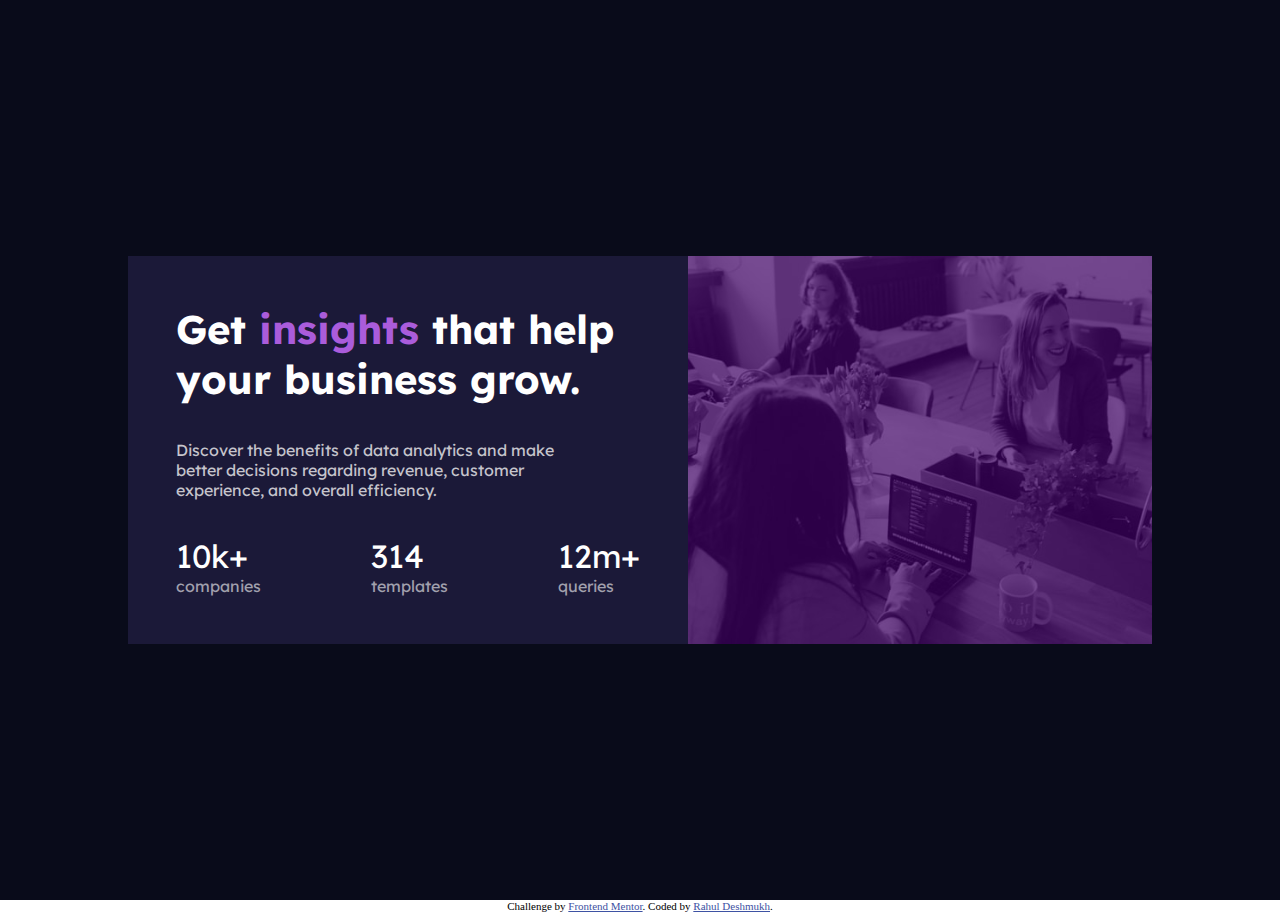
<file: index.html>
<!DOCTYPE html>
<html lang="en">

<head>
	<meta charset="UTF-8">
	<meta name="viewport" content="width=device-width, initial-scale=1.0">
	<!-- displays site properly based on user's device -->

	<link rel="icon" type="image/png" sizes="32x32" href="./images/favicon-32x32.png">
	<link rel="stylesheet" href="index.css">
	<link rel="preconnect" href="https://fonts.googleapis.com">
	<link rel="preconnect" href="https://fonts.gstatic.com" crossorigin>
	<link href="https://fonts.googleapis.com/css2?family=Inter:wght@400;700&family=Lexend+Deca&display=swap"
		rel="stylesheet">
	<title>Stats preview card component</title>

	<!-- Feel free to remove these styles or customise in your own stylesheet 👍 -->
	<style>
		.attribution {
			font-size: 11px;
			text-align: center;
		}

		.attribution a {
			color: hsl(228, 45%, 44%);
		}
	</style>
</head>

<body>
	<div class="body">
		<div class="card">
			<div class="stats">
				<div class="head">
					Get <span id="in">insights</span> that help your business grow.
				</div>
				<p id="p">
					Discover the benefits of data analytics and make better decisions regarding revenue, customer
					experience, and overall efficiency.
				</p>
				<div class="foot">
					<div>
						<span class="n">10k+</span> companies
					</div>
					<div>
						<span class="n">314</span> templates
					</div>
					<div>
						<span class="n">12m+</span> queries
					</div>
				</div>
			</div>

			<figure><img src="images/image-header-desktop.jpg" alt="pic">
			</figure>
		</div>
	</div>
	<div class="attribution">
		Challenge by <a href="https://www.frontendmentor.io?ref=challenge" target="_blank">Frontend Mentor</a>.
		Coded by <a href="#">Rahul Deshmukh</a>.
	</div>
</body>

</html>
</file>
<file: index.css>
body {
    margin: 0;
    padding: 0;
}

.body {
    margin: 0;
    padding: 0;
    min-height: 100vh;
    background-color: hsl(233, 47%, 7%);
    display: flex;
    justify-content: center;
    align-items: center;
}

.card {
    display: flex;
    width: 80%;
}

.stats {
    padding: 3rem;
    width: 50%;
    background-color: hsl(244, 38%, 16%);
    color: white;
    font-family: 'Lexend Deca', sans-serif;
    display: flex;
    flex-direction: column;
    justify-content: space-between;
}

#in {
    display: inline-block;
    color: hsl(277, 64%, 61%);
    font-size: 1em;
}

.head {
    font-weight: 700;
    font-size: 2.5rem;
}

figure {
    margin: 0;
    padding: 0;
    width: 50%;
    background-color: hsl(277, 100%, 20%);

}

img {
    width: 100%;
    height: 100%;
    opacity: 0.3;
}

.foot {
    display: flex;
    justify-content: space-between;
    color: hsla(0, 0%, 100%, 0.6);
}

span {
    display: block;
    font-size: 2rem;

}

p {
    color: hsla(0, 0%, 100%, 0.75);
    padding-right: 5rem;
}

.n {
    color: white;
}

@media (max-width:900px) {
    .card {
        flex-direction: column-reverse;
        margin: 10rem auto;
        width: 90vw;
    }

    figure {
        width: 100%;
        height: 50%;
    }

    .stats {
        width: fit-content;
        height: 50%;
    }

    #p {
        padding: 0;
        margin-bottom: 4rem;
    }

    .foot {
        flex-direction: column;
        align-items: center;
        align-content: space-around;
        margin-bottom: 0;
    }

    .stats .head,
    .stats p {
        margin-bottom: 2rem;
    }

    .foot div {
        margin-bottom: 5rem;
    }
}
</file>
